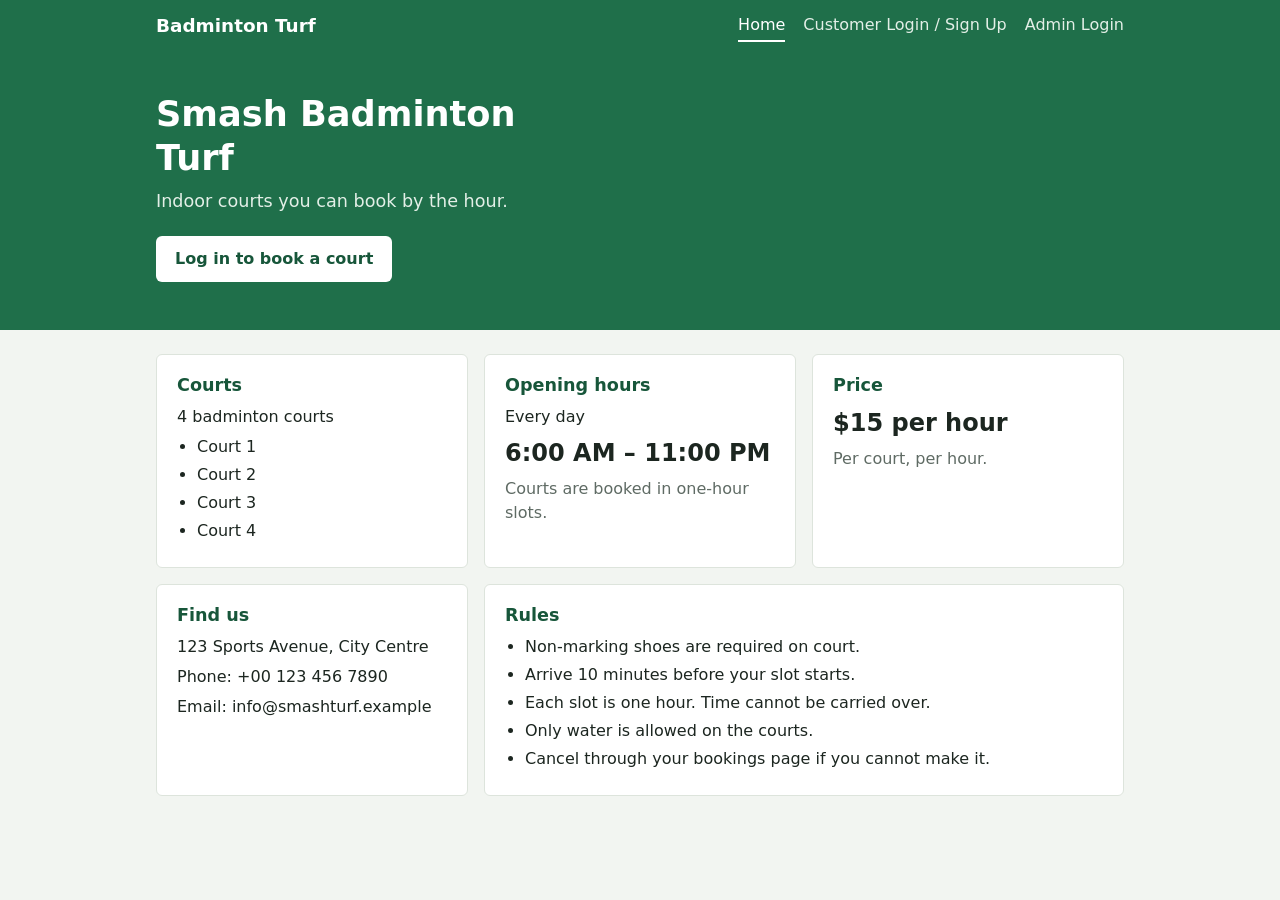
<file: index.html>
<!DOCTYPE html>
<html lang="en">
<head>
  <meta charset="UTF-8">
  <meta name="viewport" content="width=device-width, initial-scale=1">
  <title>Badminton Turf</title>
  <link rel="stylesheet" href="common.css">
  <link rel="stylesheet" href="home.css">
</head>
<body>

  <header class="site-header">
    <div class="container header-inner">
      <a href="index.html" class="brand">Badminton Turf</a>
      <nav class="nav">
        <a href="index.html" class="active">Home</a>
        <a href="customer-login.html" id="nav-customer-login">Customer Login / Sign Up</a>
        <a href="booking.html" id="nav-booking" hidden>Book a Slot</a>
        <a href="admin-login.html" id="nav-admin">Admin Login</a>
        <button type="button" class="btn btn-light btn-sm" id="nav-logout" hidden>Logout</button>
      </nav>
    </div>
  </header>

  <!-- Hero: turf name, short line, main call to action, and a court drawing -->
  <section class="hero">
    <div class="container hero-inner">
      <div class="hero-text">
        <h1 id="turf-name">Badminton Turf</h1>
        <p id="turf-tagline"></p>
        <a href="customer-login.html" class="btn btn-hero" id="hero-cta">Log in to book a court</a>
      </div>

      <!-- Doubles court, drawn to scale (13.4 m x 6.1 m) -->
      
    </div>
  </section>

  <main class="container">
    <div class="info-grid">

      <section class="card">
        <h2>Courts</h2>
        <p id="court-count"></p>
        <ul id="court-list"></ul>
      </section>

      <section class="card">
        <h2>Opening hours</h2>
        <p id="open-days"></p>
        <p class="big" id="open-hours"></p>
        <p class="muted">Courts are booked in one-hour slots.</p>
      </section>

      <section class="card">
        <h2>Price</h2>
        <p class="big" id="price"></p>
        <p class="muted">Per court, per hour.</p>
      </section>

      <section class="card">
        <h2>Find us</h2>
        <p id="address"></p>
        <p>Phone: <span id="phone"></span></p>
        <p>Email: <span id="email"></span></p>
      </section>

      <section class="card wide">
        <h2>Rules</h2>
        <ul id="rules-list"></ul>
      </section>

    </div>
  </main>

  <footer class="site-footer"></footer>

  <script src="storage.js"></script>
  <script src="utils.js"></script>
  <script src="home.js"></script>
</body>
</html>
</file>
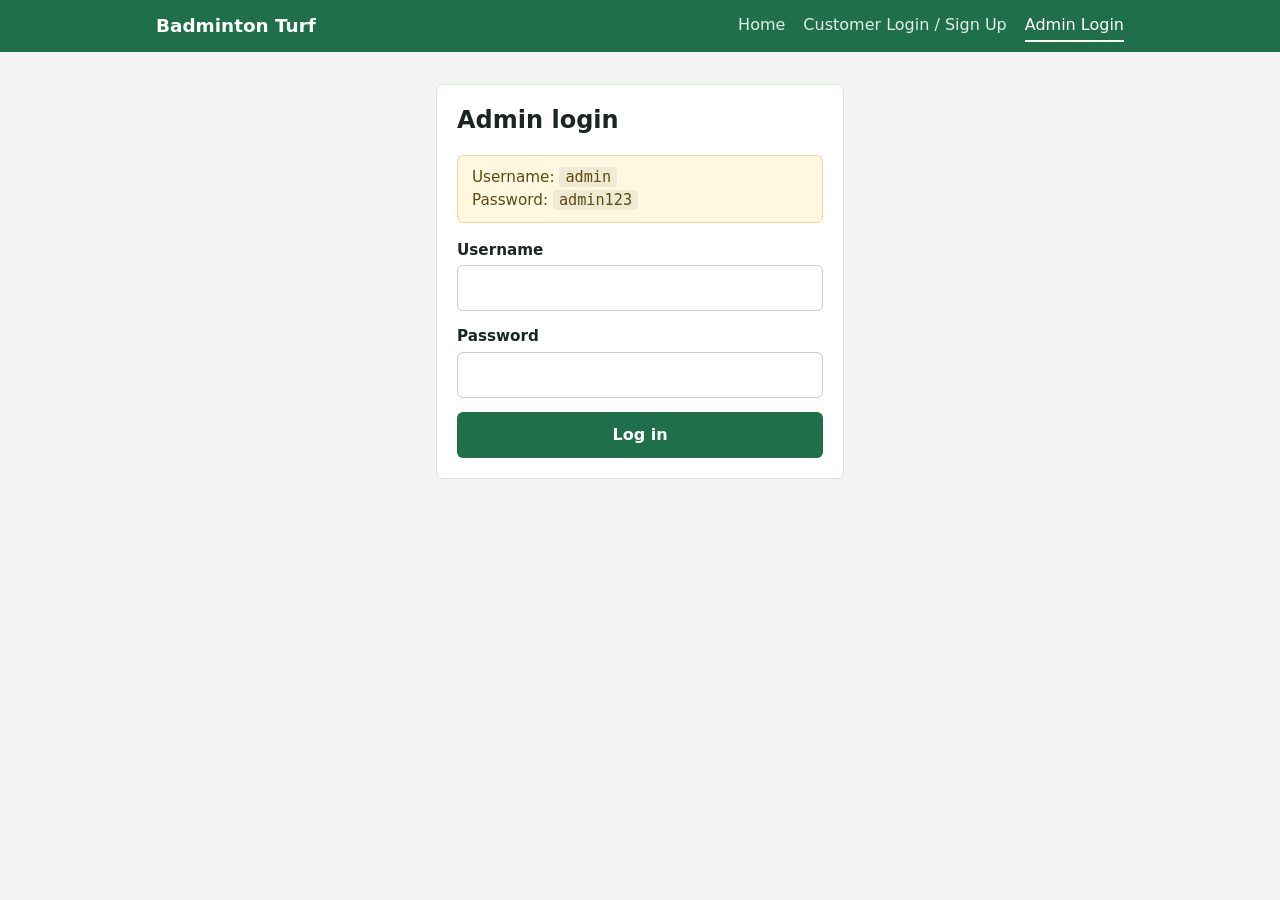
<file: admin-dashboard.html>
<!DOCTYPE html>
<html lang="en">
<head>
  <meta charset="UTF-8">
  <meta name="viewport" content="width=device-width, initial-scale=1">
  <title>Admin Dashboard</title>
  <link rel="stylesheet" href="common.css">
  <link rel="stylesheet" href="admin-dashboard.css">
</head>
<body>

  <header class="site-header">
    <div class="container header-inner">
      <a href="admin-dashboard.html" class="brand">Admin Dashboard</a>
      <nav class="nav">
        <a href="index.html">View site</a>
        <span class="nav-user">Logged in as admin</span>
        <button type="button" class="btn btn-light btn-sm" id="logout-btn">Logout</button>
      </nav>
    </div>
  </header>

  <!-- Hidden until admin-dashboard.js confirms an admin is logged in -->
  <main class="container" id="dashboard" hidden>

    <div class="stats">
      <div class="stat"><span class="stat-number" id="stat-total">0</span><span class="stat-label">All bookings</span></div>
      <div class="stat"><span class="stat-number" id="stat-confirmed">0</span><span class="stat-label">Confirmed</span></div>
      <div class="stat"><span class="stat-number" id="stat-completed">0</span><span class="stat-label">Completed</span></div>
      <div class="stat"><span class="stat-number" id="stat-cancelled">0</span><span class="stat-label">Cancelled</span></div>
    </div>

    <section class="card">
      <h2>Bookings</h2>

      <div class="filters">
        <div class="form-group">
          <label for="filter-date">Date</label>
          <input type="date" id="filter-date">
        </div>
        <div class="form-group">
          <label for="filter-status">Status</label>
          <select id="filter-status">
            <option value="">All statuses</option>
            <option value="confirmed">Confirmed</option>
            <option value="completed">Completed</option>
            <option value="cancelled">Cancelled</option>
          </select>
        </div>
        <div class="filter-buttons">
          <button type="button" class="btn btn-secondary" id="filter-today">Today</button>
          <button type="button" class="btn btn-secondary" id="filter-clear">Clear filters</button>
        </div>
      </div>

      <div id="message" class="alert" hidden></div>
      <p class="muted" id="result-count"></p>

      <p class="empty-state" id="no-results" hidden>No bookings match these filters.</p>

      <div class="table-wrap" id="table-wrap" hidden>
        <table class="data-table">
          <thead>
            <tr>
              <th>#</th>
              <th>Customer</th>
              <th>Date</th>
              <th>Time slot</th>
              <th>Court</th>
              <th>Status</th>
              <th>Actions</th>
            </tr>
          </thead>
          <tbody id="bookings-body"></tbody>
        </table>
      </div>
    </section>

  </main>

  <script src="storage.js"></script>
  <script src="utils.js"></script>
  <script src="admin-dashboard.js"></script>
</body>
</html>
</file>
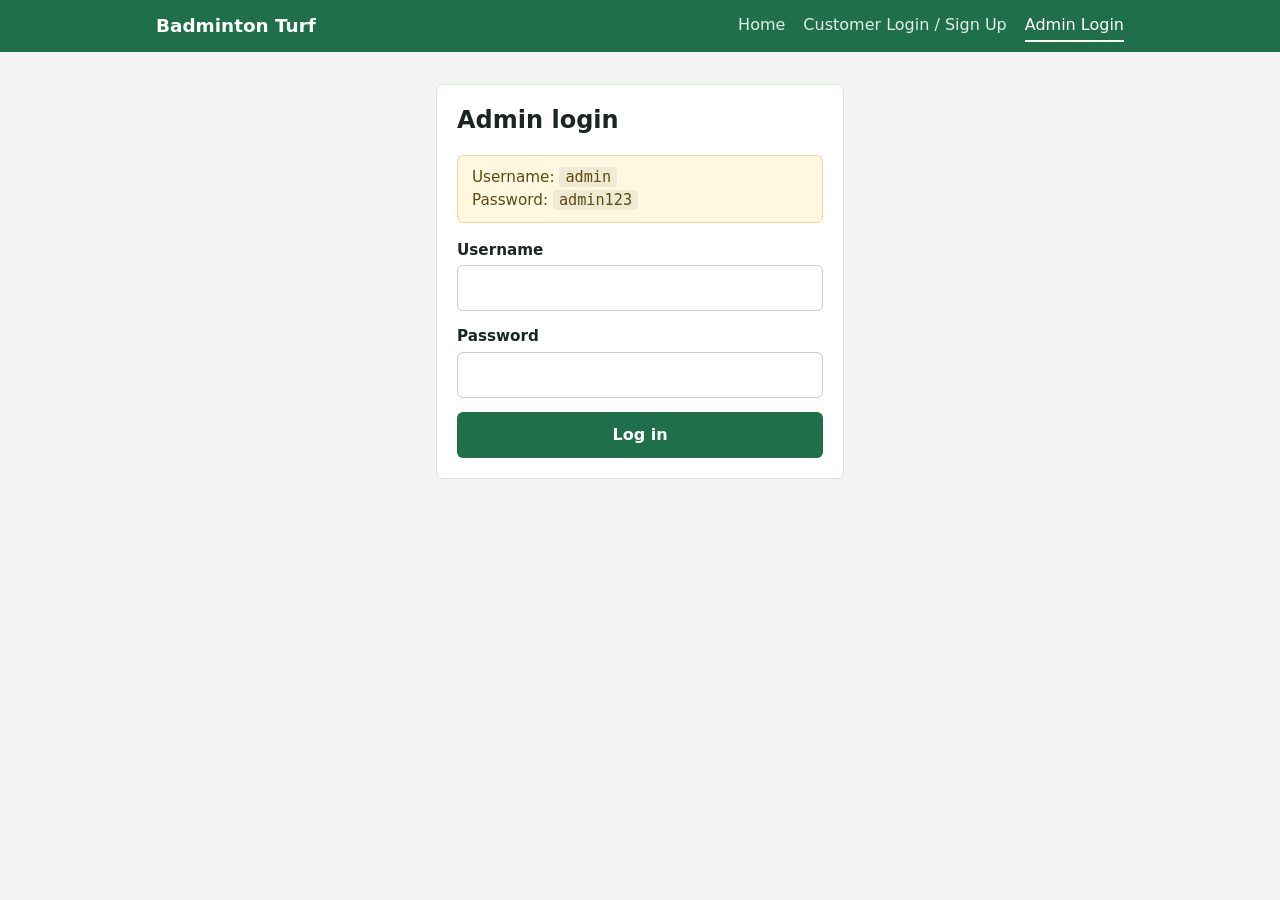
<file: admin-login.html>
<!DOCTYPE html>
<html lang="en">
<head>
  <meta charset="UTF-8">
  <meta name="viewport" content="width=device-width, initial-scale=1">
  <title>Admin Login</title>
  <link rel="stylesheet" href="common.css">
  <link rel="stylesheet" href="admin-login.css">
</head>
<body>

  <header class="site-header">
    <div class="container header-inner">
      <a href="index.html" class="brand">Badminton Turf</a>
      <nav class="nav">
        <a href="index.html">Home</a>
        <a href="customer-login.html">Customer Login / Sign Up</a>
        <a href="admin-login.html" class="active">Admin Login</a>
      </nav>
    </div>
  </header>

  <main class="container auth-wrap">
    <div class="card">
      <h2>Admin login</h2>
       
      <div class="demo-box">
        
        Username: <code id="demo-username"></code><br>
        Password: <code id="demo-password"></code>
      </div>
      

      <div id="message" class="alert" hidden></div>

      <form id="admin-form">
        <div class="form-group">
          <label for="admin-username">Username</label>
          <input type="text" id="admin-username" autocomplete="username" required>
        </div>
        <div class="form-group">
          <label for="admin-password">Password</label>
          <input type="password" id="admin-password" autocomplete="current-password" required>
        </div>
        <button type="submit" class="btn btn-primary btn-block">Log in</button>
      </form>
    </div>
  </main>

  <script src="storage.js"></script>
  <script src="utils.js"></script>
  <script src="admin-login.js"></script>
</body>
</html>
</file>
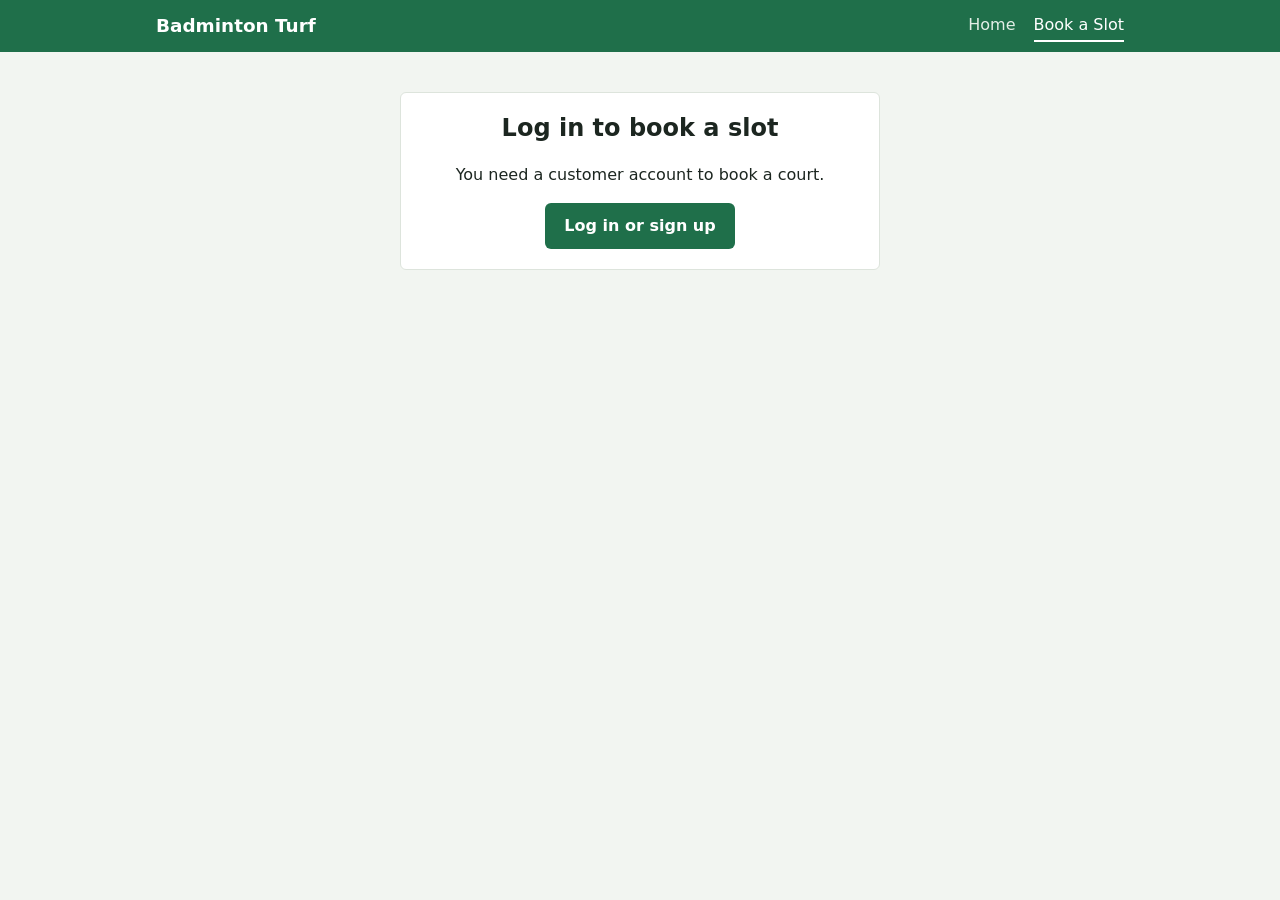
<file: booking.html>
<!DOCTYPE html>
<html lang="en">
<head>
  <meta charset="UTF-8">
  <meta name="viewport" content="width=device-width, initial-scale=1">
  <title>Book a Slot</title>
  <link rel="stylesheet" href="common.css">
  <link rel="stylesheet" href="booking.css">
</head>
<body>

  <header class="site-header">
    <div class="container header-inner">
      <a href="index.html" class="brand">Badminton Turf</a>
      <nav class="nav">
        <a href="index.html">Home</a>
        <a href="booking.html" class="active">Book a Slot</a>
        <span class="nav-user" id="nav-user" hidden></span>
        <button type="button" class="btn btn-light btn-sm" id="logout-btn" hidden>Logout</button>
      </nav>
    </div>
  </header>

  <main class="container">

    <!-- Shown when nobody is logged in -->
    <section class="card login-prompt" id="login-prompt" hidden>
      <h2>Log in to book a slot</h2>
      <p>You need a customer account to book a court.</p>
      <a href="customer-login.html" class="btn btn-primary">Log in or sign up</a>
    </section>

    <!-- Shown when customer is logged in -->
    <div id="booking-area" hidden>

      <section class="card">
        <h2>Book a slot</h2>
    <!-- date selector -->
        <div class="picker-row">
          <div class="form-group">
            <label for="booking-date">Date</label>
            <input type="date" id="booking-date" required>
          </div>
    <!-- court selector -->
          <div class="form-group">
            <label for="court-select">Court</label>
            <select id="court-select"></select>
          </div>
        </div>
    <!-- available or booked -->
        <div class="legend">
          <span><i class="legend-box available"></i>Available</span>
          <span><i class="legend-box selected"></i>Selected</span>
          <span><i class="legend-box booked"></i>Booked</span>
        </div>

        <div id="slot-grid" class="slot-grid"></div>

        <div id="booking-message" class="alert" hidden></div>

        <div class="summary-bar">
          <span id="summary-text">No slots selected.</span>
          <button type="button" class="btn btn-primary" id="confirm-btn" disabled>Confirm booking</button>
        </div>
      </section>

      <section class="card">
        <h2>Your upcoming bookings</h2>

        <p class="empty-state" id="no-bookings" hidden>You have no upcoming bookings.</p>

        <div class="table-wrap" id="bookings-wrap" hidden>
          <table class="data-table">
            <thead>
              <tr>
                <th>Date</th>
                <th>Time slot</th>
                <th>Court</th>
                <th>Price</th>
                <th></th>
              </tr>
            </thead>
            <tbody id="bookings-body"></tbody>
          </table>
        </div>
      </section>

    </div>
  </main>

  <script src="storage.js"></script>
  <script src="utils.js"></script>
  <script src="booking.js"></script>
</body>
</html>
</file>
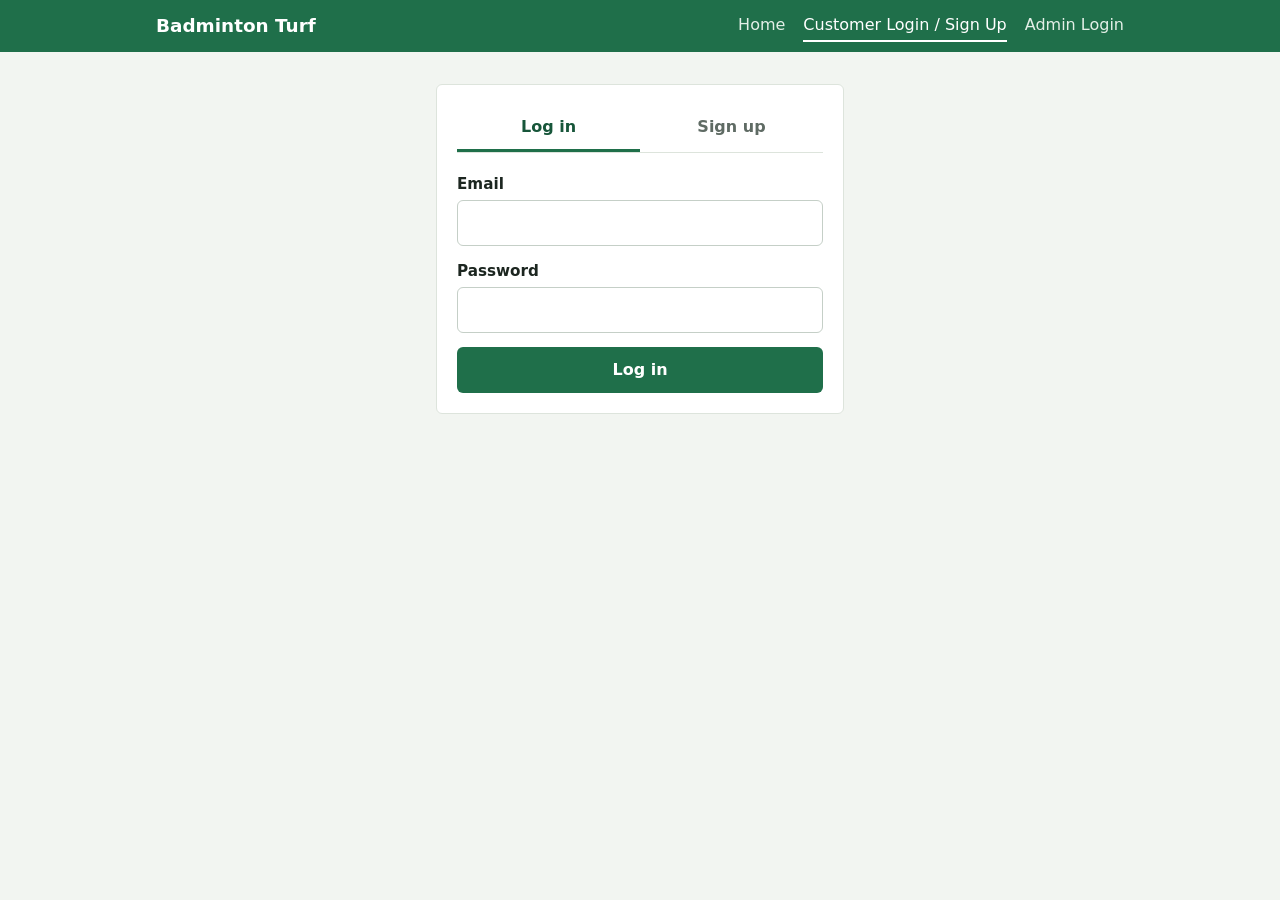
<file: customer-login.html>
<!DOCTYPE html>
<html lang="en">
<head>
  <meta charset="UTF-8">
  <meta name="viewport" content="width=device-width, initial-scale=1">
  <title>Customer Login</title>
  <link rel="stylesheet" href="common.css">
  <link rel="stylesheet" href="customer-login.css">
</head>
<body>

  <header class="site-header">
    <div class="container header-inner">
      <a href="index.html" class="brand">Badminton Turf</a>
      <nav class="nav">
        <a href="index.html">Home</a>
        <a href="customer-login.html" class="active">Customer Login / Sign Up</a>
        <a href="admin-login.html">Admin Login</a>
      </nav>
    </div>
  </header>

  <main class="container auth-wrap">
    <div class="card">

      <div class="tabs" role="tablist">
        <button type="button" class="tab active" id="tab-login" role="tab" aria-selected="true">Log in</button>
        <button type="button" class="tab" id="tab-signup" role="tab" aria-selected="false">Sign up</button>
      </div>

      <div id="message" class="alert" hidden></div>

      <!-- Log in -->
      <form id="login-form">
        <div class="form-group">
          <label for="login-email">Email</label>
          <input type="email" id="login-email" autocomplete="email" required>
        </div>
        <div class="form-group">
          <label for="login-password">Password</label>
          <input type="password" id="login-password" autocomplete="current-password" required>
        </div>
        <button type="submit" class="btn btn-primary btn-block">Log in</button>
      </form>

      <!-- Sign up -->
      <form id="signup-form" hidden>
        <div class="form-group">
          <label for="signup-name">Full name</label>
          <input type="text" id="signup-name" autocomplete="name" required>
        </div>
        <div class="form-group">
          <label for="signup-email">Email</label>
          <input type="email" id="signup-email" autocomplete="email" required>
        </div>
        <div class="form-group">
          <label for="signup-phone">Phone (optional)</label>
          <input type="tel" id="signup-phone" autocomplete="tel">
        </div>
        <div class="form-group">
          <label for="signup-password">Password (at least 6 characters)</label>
          <input type="password" id="signup-password" minlength="6" autocomplete="new-password" required>
        </div>
        <div class="form-group">
          <label for="signup-confirm">Confirm password</label>
          <input type="password" id="signup-confirm" minlength="6" autocomplete="new-password" required>
        </div>
        <button type="submit" class="btn btn-primary btn-block">Create account</button>
      </form>

    </div>
  </main>

  <script src="storage.js"></script>
  <script src="utils.js"></script>
  <script src="customer-login.js"></script>
</body>
</html>
</file>
<file: common.css>
/* =============================================================================
   common.css — Shared base styles used by every page
   (Page-specific layout lives in home.css, booking.css, etc.)
============================================================================= */

:root {
  --court: #1f6f4a;        /* main brand colour (court green)   */
  --court-dark: #17563a;
  --court-tint: #e6f0e9;   /* light green for hover/selected    */
  --ink: #1c2620;          /* main text                         */
  --muted: #5f6b64;        /* secondary text                    */
  --page: #f2f5f1;         /* page background                   */
  --card: #ffffff;
  --line: #dde4dc;         /* borders                           */
  --danger: #b42318;
  --danger-dark: #8f1c12;
  --radius: 6px;
}

* { box-sizing: border-box; }

/* Makes the HTML `hidden` attribute always win over other display rules */
[hidden] { display: none !important; }

body {
  margin: 0;
  font-family: system-ui, -apple-system, "Segoe UI", Roboto, Arial, sans-serif;
  background: var(--page);
  color: var(--ink);
  line-height: 1.5;
}

a { color: var(--court); }
h1, h2, h3 { line-height: 1.25; }
.muted { color: var(--muted); }

.container { max-width: 1000px; margin: 0 auto; padding: 0 16px; }

/* ---------- Header / navigation ---------- */
.site-header { background: var(--court); color: #fff; }
.header-inner {
  display: flex;
  align-items: center;
  justify-content: space-between;
  flex-wrap: wrap;
  gap: 8px 20px;
  padding-top: 10px;
  padding-bottom: 10px;
}
.brand { color: #fff; font-weight: 700; font-size: 1.15rem; text-decoration: none; }
.nav { display: flex; align-items: center; flex-wrap: wrap; gap: 6px 18px; }
.nav a {
  color: #e3efe7;
  text-decoration: none;
  padding: 3px 0;
  border-bottom: 2px solid transparent;
}
.nav a:hover, .nav a.active { color: #fff; border-bottom-color: #fff; }
.nav-user { color: #e3efe7; font-size: 0.95rem; }

/* ---------- Cards ---------- */
.card {
  background: var(--card);
  border: 1px solid var(--line);
  border-radius: var(--radius);
  padding: 20px;
  margin: 20px 0;
}
.card > h2:first-child { margin-top: 0; }

/* ---------- Buttons ---------- */
.btn {
  display: inline-block;
  padding: 10px 18px;
  border: 1px solid transparent;
  border-radius: var(--radius);
  font: inherit;
  font-weight: 600;
  text-align: center;
  text-decoration: none;
  cursor: pointer;
}
.btn:disabled { opacity: 0.5; cursor: not-allowed; }
.btn-sm { padding: 5px 10px; font-size: 0.875rem; }
.btn-block { display: block; width: 100%; }

.btn-primary { background: var(--court); color: #fff; }
.btn-primary:hover:not(:disabled) { background: var(--court-dark); }

.btn-secondary { background: #fff; color: var(--ink); border-color: #c5cfc7; }
.btn-secondary:hover:not(:disabled) { background: var(--court-tint); }

.btn-danger { background: var(--danger); color: #fff; }
.btn-danger:hover:not(:disabled) { background: var(--danger-dark); }

/* Outlined button for use on the green header */
.btn-light { background: transparent; color: #fff; border-color: rgba(255, 255, 255, 0.7); }
.btn-light:hover:not(:disabled) { background: rgba(255, 255, 255, 0.15); }

/* ---------- Forms ---------- */
.form-group { margin-bottom: 14px; }
.form-group label { display: block; margin-bottom: 4px; font-weight: 600; font-size: 0.95rem; }
.form-group input,
.form-group select {
  width: 100%;
  padding: 10px 12px;
  border: 1px solid #c5cfc7;
  border-radius: var(--radius);
  background: #fff;
  color: var(--ink);
  font: inherit;
}
input:focus-visible, select:focus-visible, button:focus-visible, a:focus-visible {
  outline: 2px solid var(--court);
  outline-offset: 2px;
}
.site-header a:focus-visible, .site-header button:focus-visible { outline-color: #fff; }

/* ---------- Messages ---------- */
.alert {
  padding: 10px 14px;
  margin-bottom: 14px;
  border: 1px solid;
  border-radius: var(--radius);
  font-size: 0.95rem;
}
.alert-error   { background: #fdeceb; border-color: #f3c2be; color: #8f1c12; }
.alert-success { background: #e6f0e9; border-color: #b9d6c4; color: #17563a; }
.alert-info    { background: #eef3f8; border-color: #c9d8e6; color: #284a6b; }

/* ---------- Tables ---------- */
.table-wrap { overflow-x: auto; }
.data-table { width: 100%; border-collapse: collapse; font-size: 0.95rem; }
.data-table th, .data-table td {
  padding: 10px 12px;
  text-align: left;
  vertical-align: middle;
  border-bottom: 1px solid var(--line);
}
.data-table th { background: #f7f9f6; color: var(--muted); font-weight: 600; white-space: nowrap; }
.empty-state { padding: 20px 0; text-align: center; color: var(--muted); }

/* ---------- Status badges ---------- */
.badge {
  display: inline-block;
  padding: 2px 10px;
  border-radius: 999px;
  font-size: 0.85rem;
  font-weight: 600;
}
.badge-confirmed { background: #e3eefb; color: #1d4f8c; }
.badge-completed { background: #e6f0e9; color: #17563a; }
.badge-cancelled { background: #fdeceb; color: #8f1c12; }

/* ---------- Footer ---------- */
.site-footer { padding: 24px 0 32px; text-align: center; color: var(--muted); font-size: 0.875rem; }
</file>
<file: home.css>
/* Hero  */
.hero { background: var(--court); color: #fff; padding: 40px 0 48px; }
.hero-inner {
  display: grid;
  grid-template-columns: 1fr 1.2fr;
  align-items: center;
  gap: 32px;
}
.hero h1 { 
  margin: 0 0 8px; 
  font-size: 2.2rem; 
}
.hero p { 
  margin: 0 0 22px;
  font-size: 1.1rem; 
  color: #e3efe7; 
  max-width: 36ch; 
}

.btn-hero { 
  background: #fff; 
  color: var(--court-dark); 
}
.btn-hero:hover { 
  background: var(--court-tint); 
}

.court-drawing { 
  width: 100%; 
  height: auto; 
}

/*  Info cards */
.info-grid {
  display: grid;
  grid-template-columns: repeat(auto-fit, minmax(260px, 1fr));
  gap: 16px;
  margin: 24px 0;
}

.info-grid .card { margin: 0; }
.info-grid .wide { grid-column: span 2; }
.info-grid h2 { 
  font-size: 1.1rem; 
  margin-bottom: 8px; 
  color: var(--court-dark); 
}
.info-grid p { margin: 0 0 6px; }
.info-grid ul { 
  margin: 0; 
  padding-left: 20px; 
}
.info-grid li { margin-bottom: 4px; }
.big { 
  font-size: 1.5rem; 
  font-weight: 700; 
}

@media (max-width: 720px) {
  .hero-inner { grid-template-columns: 1fr; }
  .hero h1 { font-size: 1.8rem; }
}
</file>
<file: admin-dashboard.css>
/* admin-dashboard.css — Dashboard layout only. Shared styles are in common.css */

/* Darker header so the admin area looks different from the customer site */
.site-header { background: #22302a; }

/* ---------- Summary numbers ---------- */
.stats {
  display: grid;
  grid-template-columns: repeat(auto-fit, minmax(150px, 1fr));
  gap: 12px;
  margin-top: 20px;
}
.stat {
  display: flex;
  flex-direction: column;
  padding: 14px 16px;
  background: var(--card);
  border: 1px solid var(--line);
  border-radius: var(--radius);
}
.stat-number { font-size: 1.8rem; font-weight: 700; line-height: 1.2; }
.stat-label { color: var(--muted); font-size: 0.9rem; }

/* ---------- Filters ---------- */
.filters {
  display: flex;
  flex-wrap: wrap;
  align-items: flex-end;
  gap: 12px 16px;
  margin-bottom: 8px;
}
.filters .form-group { margin-bottom: 0; min-width: 170px; }
.filter-buttons { display: flex; gap: 8px; }

/* ---------- Table actions ---------- */
.actions { white-space: nowrap; }
.actions .btn + .btn { margin-left: 6px; }
</file>
<file: admin-login.css>
.auth-wrap { 
  max-width: 440px; 
  margin-top: 32px; }

.demo-box {
  margin-bottom: 16px;
  padding: 10px 14px;
  background: #fff7e0;
  border: 1px solid #ecd9a0;
  border-radius: var(--radius);
  color: #5c4a10;
  font-size: 0.95rem;
}
.demo-box code { 
  background: rgba(0, 0, 0, 0.06);
  padding: 1px 6px; 
  border-radius: 4px; 
}
</file>
<file: booking.css>
.login-prompt {
   max-width: 480px; 
   margin: 40px auto; 
   text-align: center; 
  }

/* Date + court pickers  */
.picker-row { display: grid; 
  grid-template-columns: 1fr 1fr;
   gap: 16px; }

/*  Slot */
.slot-grid {
  display: grid;
  grid-template-columns: repeat(auto-fill, minmax(175px, 1fr));
  gap: 8px;
  margin: 8px 0 16px;
}

.slot {
  display: flex;
  flex-direction: column;
  align-items: center;
  gap: 2px;
  padding: 10px 8px;
  background: #fff;
  border: 1px solid var(--court);
  border-radius: var(--radius);
  color: var(--court-dark);
  font: inherit;
  font-size: 0.9rem;
  font-weight: 600;
  cursor: pointer;
}

.slot:hover:not(:disabled) { background: var(--court-tint); }
.slot.selected { background: var(--court); color: #fff; }

.slot.booked {
  background: #fdeceb;
  border-color: #f3c2be;
  color: #8f1c12;
  cursor: not-allowed;
}

.slot.past {
  background: #eef0ee;
  border-color: var(--line);
  color: #8a948d;
  cursor: not-allowed;
}
.slot-note { font-size: 0.75rem; font-weight: 400; }

/* ---------- Legend ---------- */
.legend { 
  display: flex; 
  flex-wrap: wrap;
  gap: 16px;
  margin-bottom: 8px;
  font-size: 0.875rem;
  color: var(--muted); 
}

.legend-box {
  display: inline-block;
  width: 12px;
  height: 12px;
  margin-right: 6px;
  vertical-align: middle;
  border: 1px solid var(--court);
  border-radius: 3px;
}

.legend-box.available { background: #fff; }
.legend-box.selected { background: var(--court); }
.legend-box.booked { background: #fdeceb; border-color: #f3c2be; }

/* Summary + confirm  */
.summary-bar {
  display: flex;
  align-items: center;
  justify-content: space-between;
  flex-wrap: wrap;
  gap: 12px;
  padding: 12px 14px;
  background: #f7f9f6;
  border: 1px solid var(--line);
  border-radius: var(--radius);
}

@media (max-width: 560px) {
  .picker-row { grid-template-columns: 1fr; gap: 0; }
}
</file>
<file: customer-login.css>
/* customer-login.css — Login / sign-up card layout. Shared styles are in common.css */

.auth-wrap { max-width: 440px; margin-top: 32px; }

.tabs { display: flex; margin-bottom: 20px; border-bottom: 1px solid var(--line); }
.tab {
  flex: 1;
  padding: 10px;
  background: none;
  border: none;
  border-bottom: 3px solid transparent;
  color: var(--muted);
  font: inherit;
  font-weight: 600;
  cursor: pointer;
}
.tab:hover { color: var(--ink); }
.tab.active { color: var(--court-dark); border-bottom-color: var(--court); }
</file>
